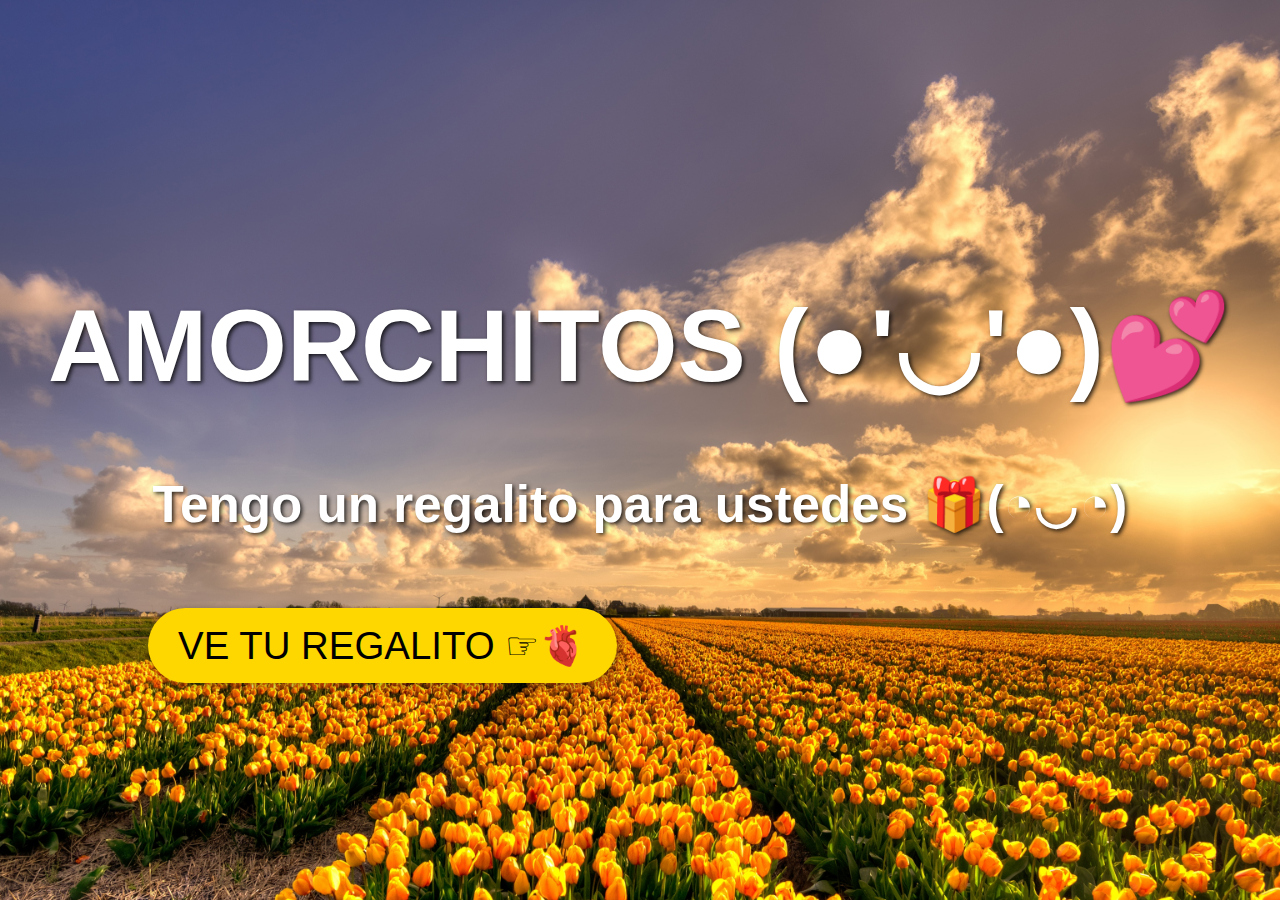
<file: index.html>
<!DOCTYPE html>
<html lang="es">
<head>
    <meta charset="UTF-8">
    <meta name="viewport" content="width=device-width, initial-scale=1.0">
    <title>Amorchitos de mi corazon ❤️</title>
    <style>
        body, html {
            margin: 0;
            padding: 0;
            height: 100%;
            width: 100%;
            display: flex;
            justify-content: center;
            align-items: center;
            background: url('img/amar.jpg') no-repeat center center/cover;
            font-family: 'Arial', sans-serif;
        }

        h1, h2 {
            color: white;
            text-shadow: 2px 2px 4px rgba(0, 0, 0, 0.8);
            text-align: center;
        }

        h1 {
            font-size: 8vw;
            animation: fadeInOut 3s infinite; /* Animación suave */
        }

        h2 {
            font-size: 4vw;
            margin-top: 20px;
            animation: pulse 2s infinite; /* Pequeño efecto de pulsación */
        }

        button {
            font-size: 3vw;
            padding: 15px 30px;
            margin-top: 30px;
            border: none;
            margin-left: 100px;
            background-color: #ffd700;
            color: black;
            cursor: pointer;
            border-radius: 50px;
            box-shadow: 2px 2px 10px rgba(0, 0, 0, 0.4);
        }

        @keyframes fadeInOut {
            0%, 100% {
                opacity: 0.8;
            }
            50% {
                opacity: 1;
            }
        }

        @keyframes pulse {
            0%, 100% {
                transform: scale(1);
            }
            50% {
                transform: scale(1.05);
            }
        }
    </style>
</head>
<body>
    <div>
        <h1>AMORCHITOS (●'◡'●)💕</h1>
        <h2>Tengo un regalito para ustedes 🎁(◔◡◔)</h2>
        <button onclick="window.location.href='rosas.html'">VE TU REGALITO ☞🫀</button>
    </div>
</body>
</html>
</file>
